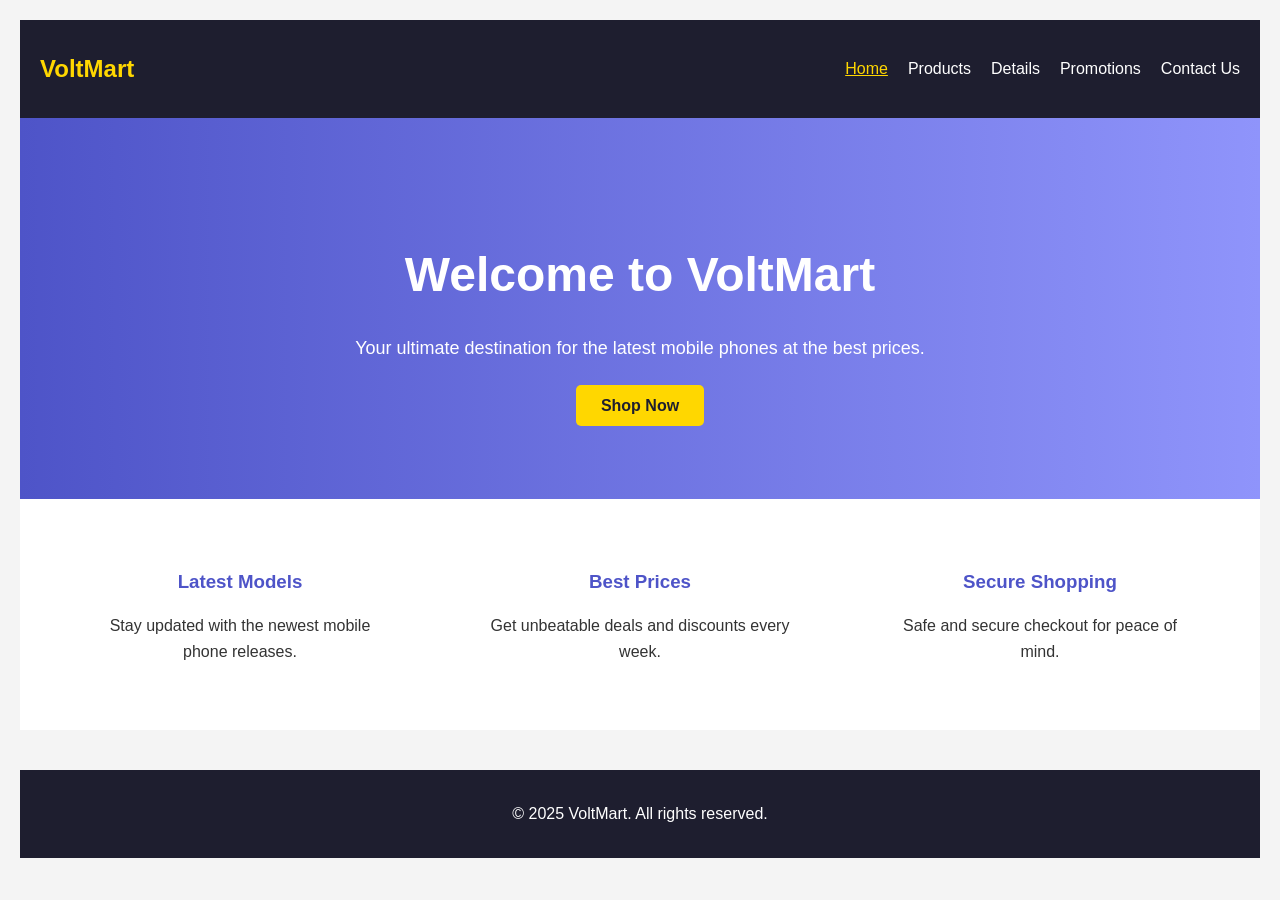
<file: index.html>
<!DOCTYPE html>
<html lang="en">
<head>
  <meta charset="UTF-8" />
  <meta name="viewport" content="width=device-width, initial-scale=1.0"/>
  <title>VoltMart | Home</title>
  <link rel="stylesheet" href="style.css" />
</head>
<body>
  <header>
    <div class="logo">VoltMart</div>
    <nav>
      <ul>
        <li><a href="index.html" class="active">Home</a></li>
        <li><a href="products.html">Products</a></li>
        <li><a href="productdetails.html">Details</a></li>
        <li><a href="promotions.html">Promotions</a></li>
        <li><a href="contact.html">Contact Us</a></li>
      </ul>
    </nav>
  </header>

  <section class="hero">
    <h1>Welcome to VoltMart</h1>
    <p>Your ultimate destination for the latest mobile phones at the best prices.</p>
    <a href="products.html" class="btn">Shop Now</a>
  </section>

  <section class="features">
    <div class="feature">
      <h3>Latest Models</h3>
      <p>Stay updated with the newest mobile phone releases.</p>
    </div>
    <div class="feature">
      <h3>Best Prices</h3>
      <p>Get unbeatable deals and discounts every week.</p>
    </div>
    <div class="feature">
      <h3>Secure Shopping</h3>
      <p>Safe and secure checkout for peace of mind.</p>
    </div>
  </section>

  <footer>
    <p>&copy; 2025 VoltMart. All rights reserved.</p>
  </footer>
</body>
</html>
</file>
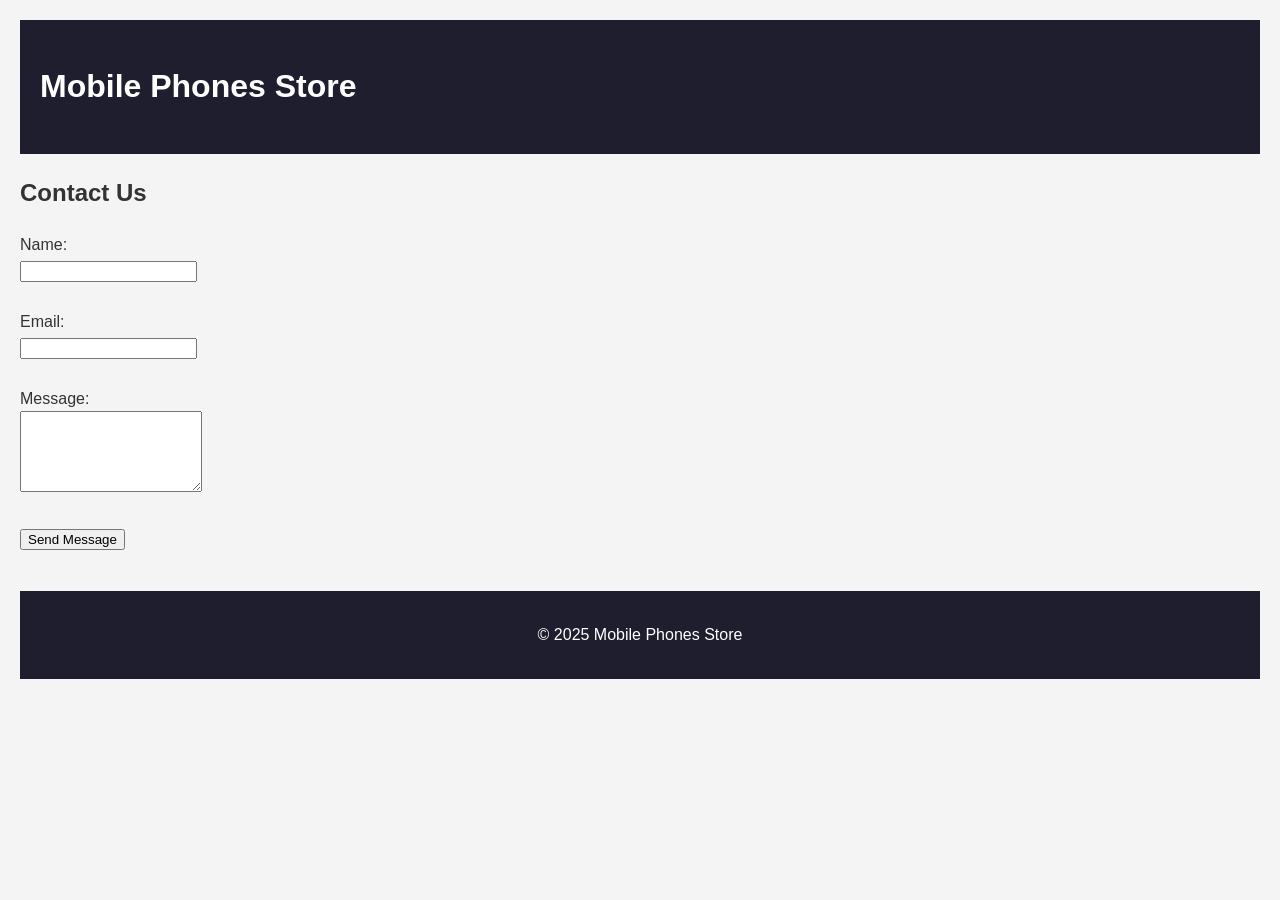
<file: contact.html>
<!DOCTYPE html>
<html lang="en">
<head>
    <meta charset="UTF-8">
    <title>Contact Us</title>
    <link rel="stylesheet" href="style.css"> <!-- Link to the shared CSS file -->
</head>
<body>
    <header>
        <h1>Mobile Phones Store</h1>
    </header>

    <main>
        <h2>Contact Us</h2>
        <form action="#" method="post">
            <label for="name">Name:</label><br>
            <input type="text" id="name" name="name" required><br><br>

            <label for="email">Email:</label><br>
            <input type="email" id="email" name="email" required><br><br>

            <label for="message">Message:</label><br>
            <textarea id="message" name="message" rows="5" required></textarea><br><br>

            <button type="submit">Send Message</button>
        </form>
    </main>

    <footer>
        <p>&copy; 2025 Mobile Phones Store</p>
    </footer>
</body>
</html>
</file>
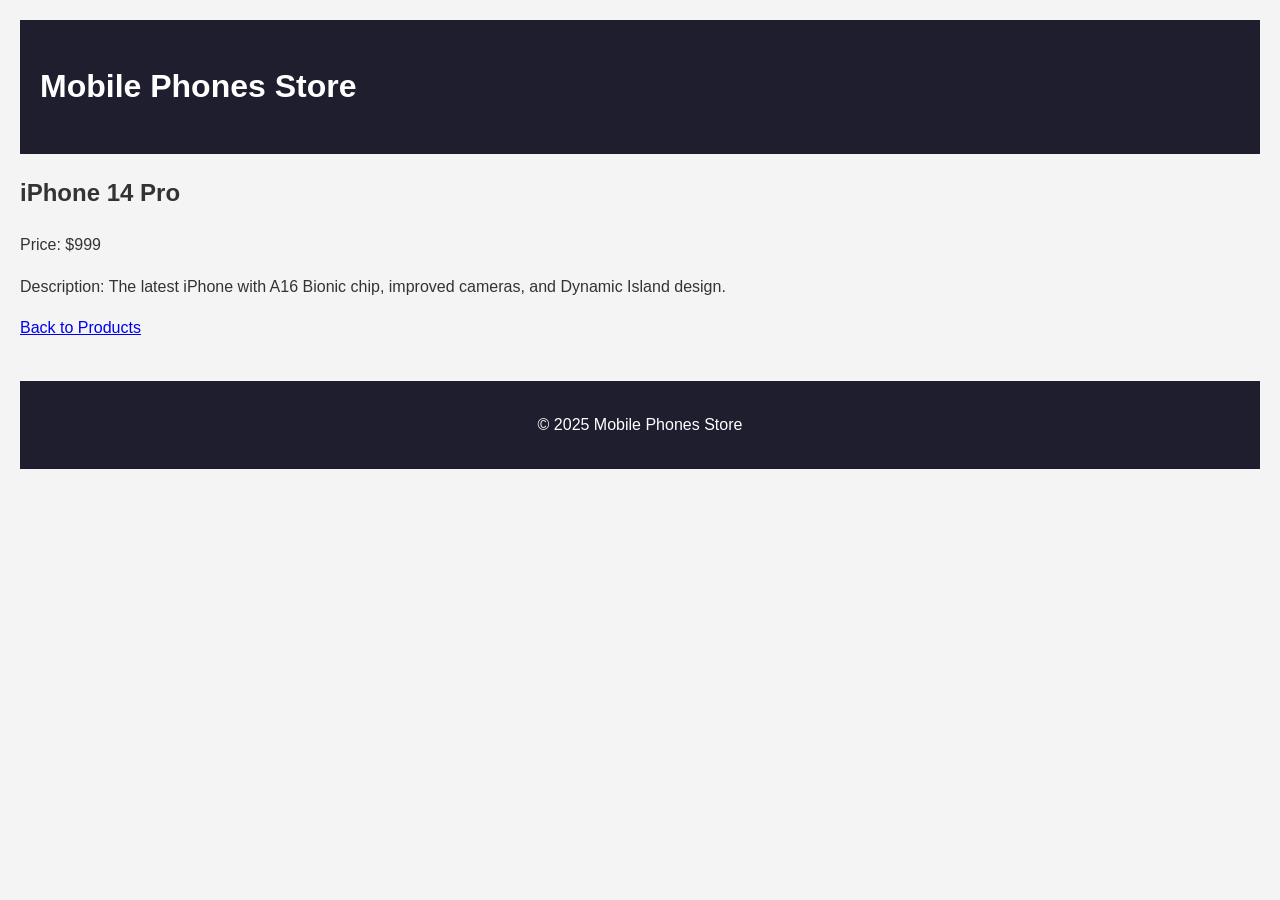
<file: productdetails.html>
<!DOCTYPE html>
<html lang="en">
<head>
    <meta charset="UTF-8">
    <title>Product Details</title>
    <link rel="stylesheet" href="style.css"> <!-- Link to the shared CSS file -->
</head>
<body>
    <header>
        <h1>Mobile Phones Store</h1>
    </header>

    <main>
        <h2>iPhone 14 Pro</h2>
        <p>Price: $999</p>
        <p>Description: The latest iPhone with A16 Bionic chip, improved cameras, and Dynamic Island design.</p>

        <a href="products.html">Back to Products</a>
    </main>

    <footer>
        <p>&copy; 2025 Mobile Phones Store</p>
    </footer>
</body>
</html>
</file>
<file: style.css>
/* Reset some default styles */Fiza Wajid
* {
  margin: 0;
  padding: 0;
  box-sizing: border-box;
}

body {
  font-family: 'Segoe UI', Tahoma, Geneva, Verdana, sans-serif;
  line-height: 1.6;
  background-color: #f9f9f9;
  color: #333;
}

/* Header */
header {
  background-color: #1e1e2f;
  color: white;
  padding: 20px;
  display: flex;
  justify-content: space-between;
  align-items: center;
}

.logo {
  font-size: 24px;
  font-weight: bold;
  color: #ffd700;
}

nav ul {
  list-style: none;
  display: flex;
  gap: 20px;
}

nav ul li a {
  color: white;
  text-decoration: none;
  font-weight: 500;
}

nav ul li a.active,
nav ul li a:hover {
  color: #ffd700;
  text-decoration: underline;
}

/* Hero Section */
.hero {
  background: linear-gradient(to right, #4e54c8, #8f94fb);
  color: white;
  text-align: center;
  padding: 80px 20px;
}

.hero h1 {
  font-size: 48px;
  margin-bottom: 20px;
}

.hero p {
  font-size: 18px;
  margin-bottom: 30px;
}

.hero .btn {
  background-color: #ffd700;
  color: #1e1e2f;
  padding: 12px 25px;
  border: none;
  border-radius: 5px;
  font-weight: bold;
  text-decoration: none;
}

/* Features Section */
.features {
  display: flex;
  justify-content: space-around;
  padding: 50px 20px;
  background-color: #fff;
}

.feature {
  text-align: center;
  max-width: 300px;
}

.feature h3 {
  color: #4e54c8;
  margin-bottom: 10px;
}

/* Footer */
footer {
  background-color: #1e1e2f;
  color: white;
  text-align: center;
  padding: 15px 0;
  margin-top: 40px;
}


body {
  font-family: Arial, sans-serif;
  margin: 0;
  padding: 20px;
  background-color: #f4f4f4;
}

.product-container {
  display: flex;
  flex-wrap: wrap;
  background-color: #fff;
  border-radius: 10px;
  box-shadow: 0 0 10px rgba(0, 0, 0, 0.1);
  padding: 20px;
  max-width: 900px;
  margin: auto;
}

.product-image {
  flex: 1 1 300px;
  padding: 10px;
}

.product-image img {
  max-width: 100%;
  border-radius: 10px;
}

.product-details {
  flex: 2 1 400px;
  padding: 10px 20px;
}

.product-title {
  font-size: 28px;
  margin-bottom: 10px;
}

.product-price {
  font-size: 24px;
  color: #e91e63;
  margin-bottom: 15px;
}

.product-description {
  font-size: 16px;
  margin-bottom: 20px;
}

.add-to-cart {
  padding: 10px 20px;
  font-size: 16px;
  background-color: #4caf50;
  color: white;
  border: none;
  border-radius: 5px;
  cursor: pointer;
}

.add-to-cart:hover {
  background-color: #45a049;
}
</file>
